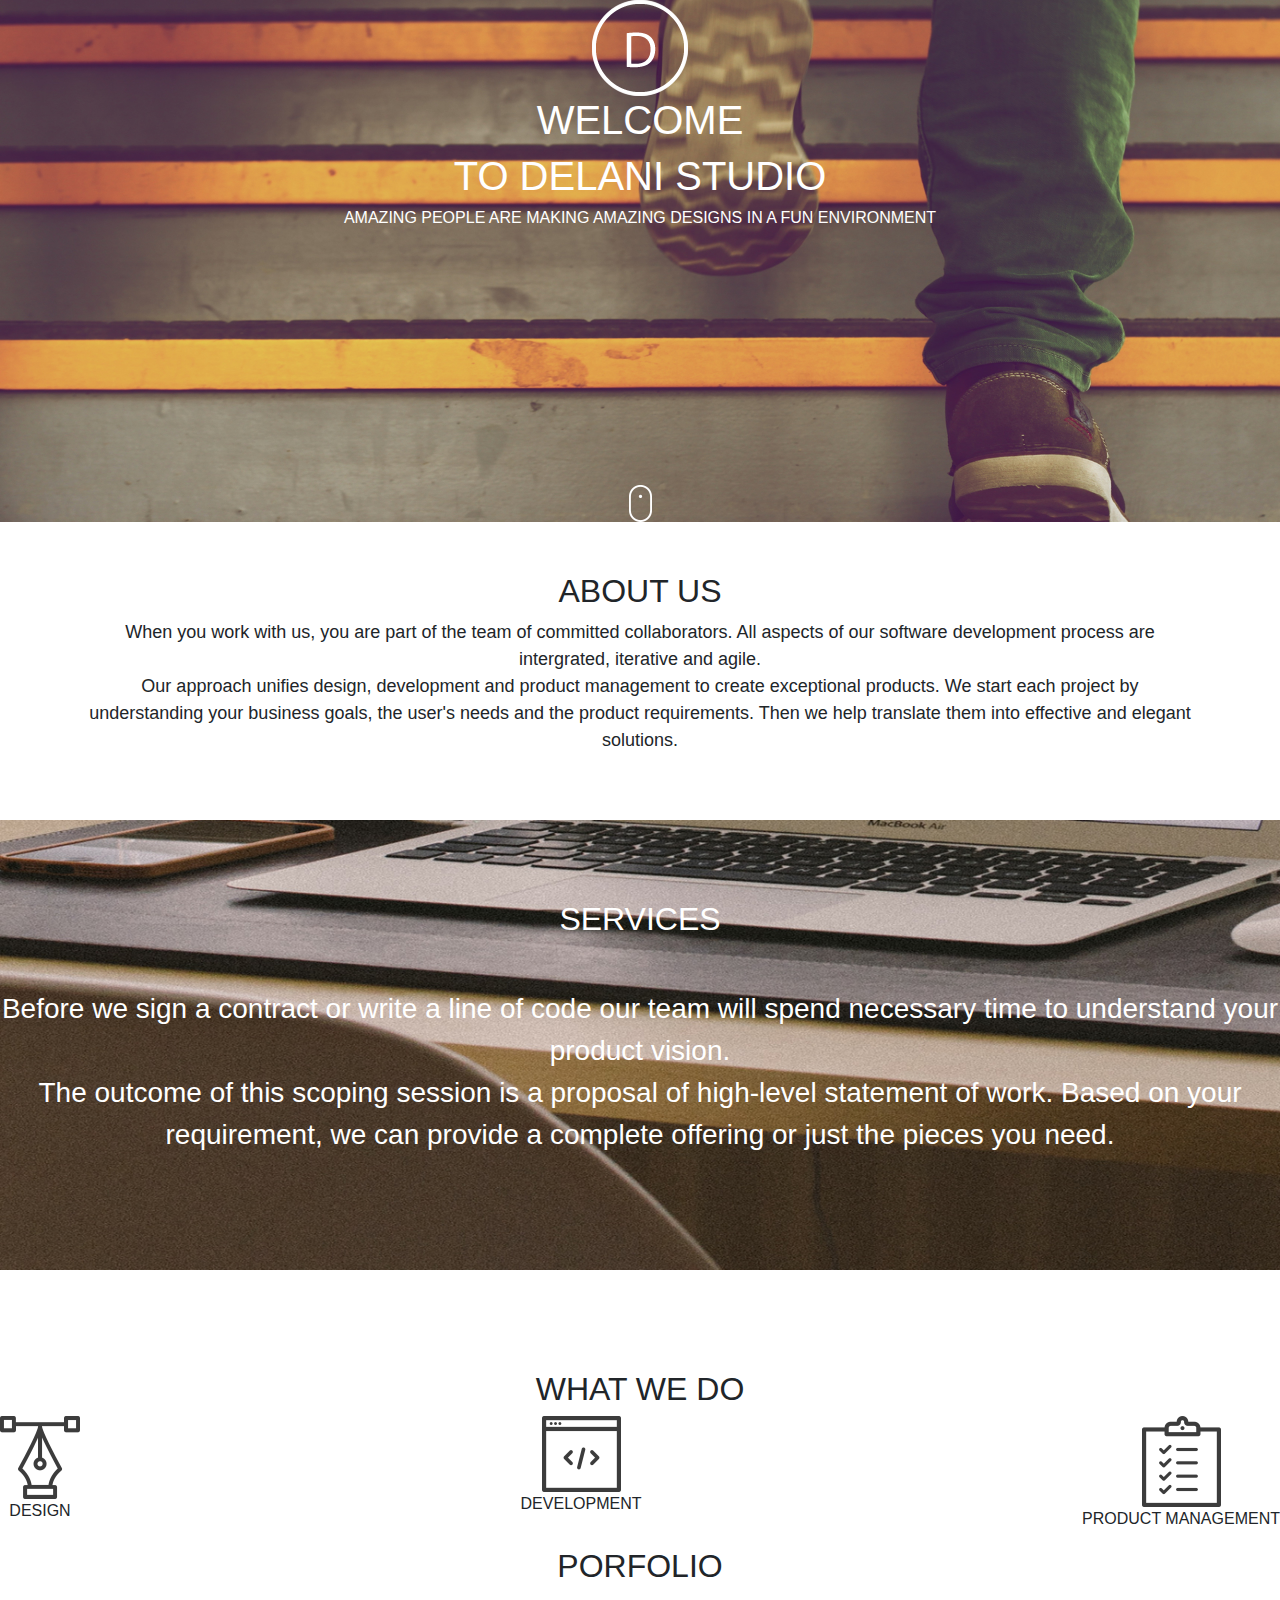
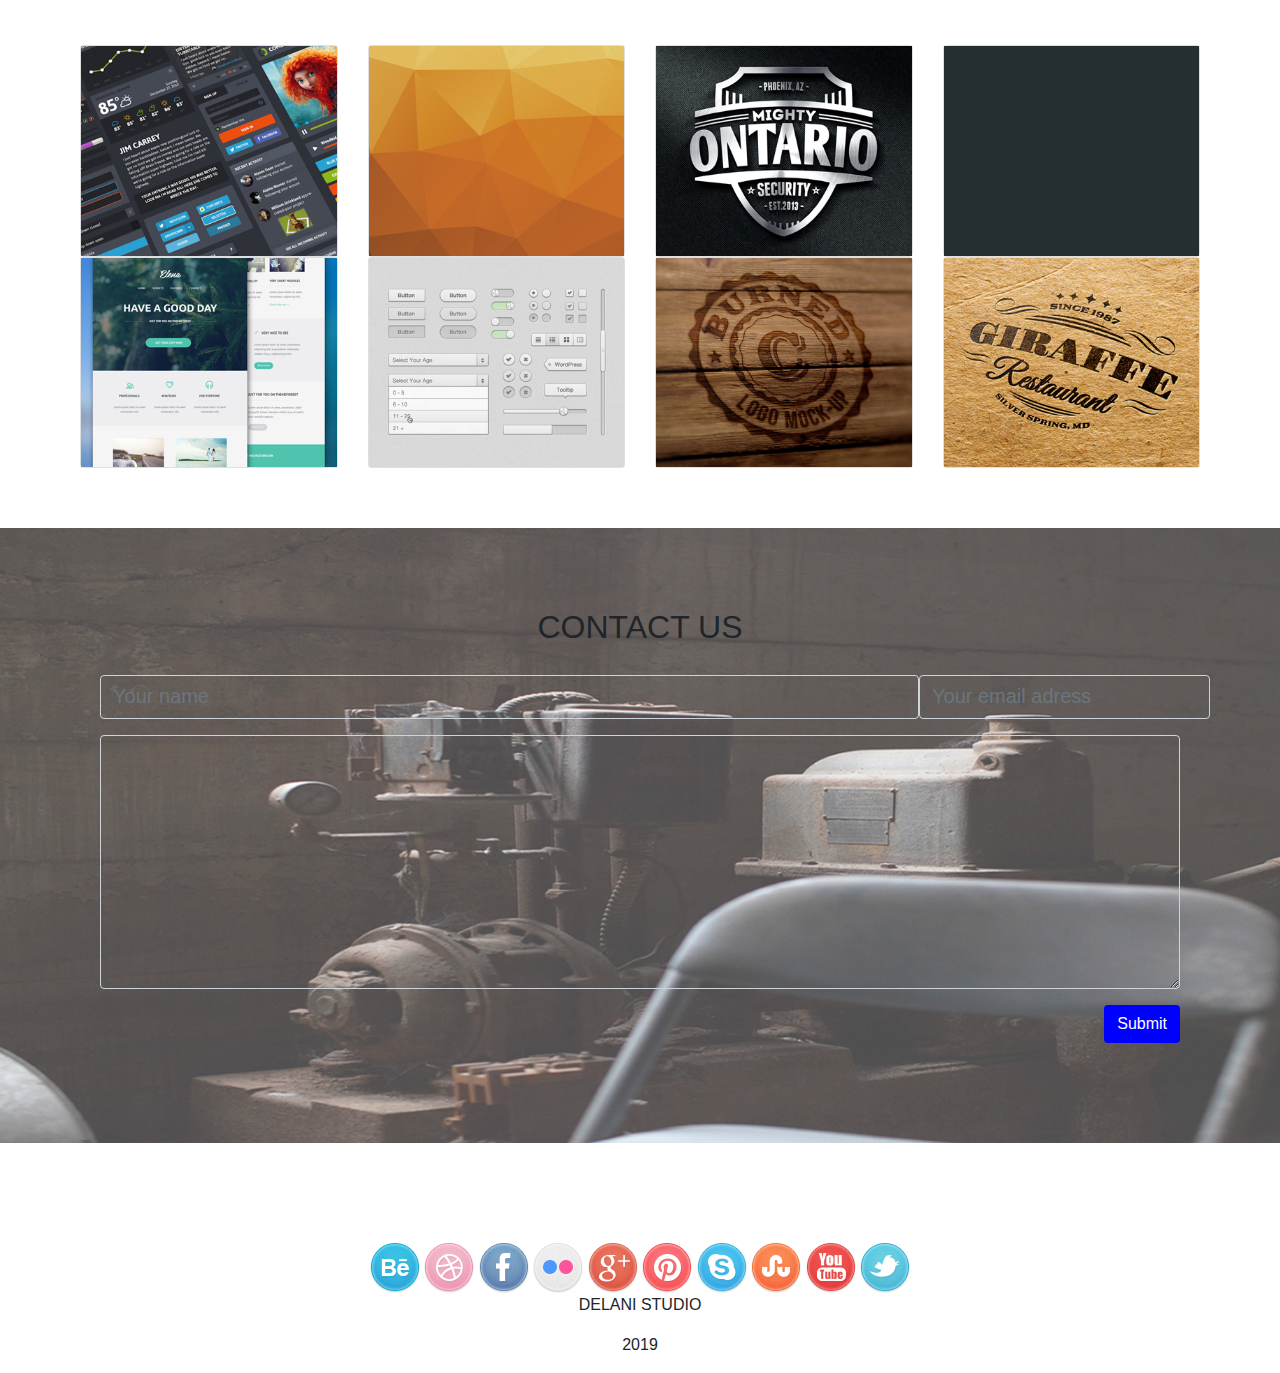
<file: index.html>
<!DOCTYPE html>
<html lang="en">
<head>
    <meta charset="UTF-8">
    <meta name="viewport" content="width=device-width, initial-scale=1.0">
    <meta http-equiv="X-UA-Compatible" content="ie=edge">
    <link href="./css/bootstrap.css" rel="stylesheet">
    <link href="./css/styles.css" rel="stylesheet">
    <link href="./js/jquery-3.4.1.js">
    <link href="js/scripts.js">
    <title>DELANI-STUDIO</title>
</head>
<body>
        <!-- <div class="container"> -->
                <!-- <img src="./images/logo/logo.png" alt="feet background" width="100%"> -->
                <div class="logo">
                  <img src="./images/logo/logo.png" alt="logo">
                  <h1>
                    WELCOME
                  </h1>
                  <h1>
                    TO DELANI STUDIO
                  </h1>
                  <h6>
                    AMAZING PEOPLE ARE MAKING AMAZING DESIGNS IN A FUN ENVIRONMENT
                  </h6>
                <div id="mouse">
                  <img src="./images/mouse_click.png" alt="mouse-click">
                </div>
              </div>
              <div class="about container">
                  <center>
                    <h2>
                      ABOUT US
                    </h2>
                    <p>
                      When you work with us, you are part of the team of committed collaborators.
                      All aspects of our software development process are intergrated, iterative and agile.<br>Our approach unifies design, development and
                      product management to create exceptional products.
                      We start each project by understanding your business goals,
                      the user's needs and the product requirements.
                      Then we help translate them into effective and elegant solutions.
                   </p>
                  </div>
                </center>
                 <!-- <img src="./images/backgrounds/s_image.jpg" alt="services background"width="100%"> -->
          <div class="service">
          <h2>
          <center>SERVICES</center>
         </h2>
         <br>
         <p>
        Before we sign a contract or write a line of code our team will spend necessary
        time to understand your product vision.
        <br>
        The outcome of this scoping session is a proposal of high-level statement of work.
        Based on your requirement, we can provide a complete offering or just the pieces
        you need.
        </p>
       </div>   
                
          <div class="what-we-do">
                <h2>
                  WHAT WE DO
                </h2>
                 <div id="flexer">
                    <div id="design">
                        <img class="img1" src="./images/services_icons/design_icon.png" alt="design">
                        <p>
                          DESIGN
                        </p>
                      <div class="hidden">
                          <div class="showing">
                            <p id="part1">
                              Our design practice offers a full range of services including branding strategy,interaction and visual design and user experience testing. Throughout your project, our designers create and implement visual designs and workflows solicit user feedback, and work with you to make sure what gets built is what is needed.
                            </p>
                          </div>
                      </div>
                    </div>
          
                    <div id="design">
                      <img src="./images/services_icons/dev_icon.png" alt="development">
                      <p>
                        DEVELOPMENT
                      </p>
                      <div class="hidden">
                          <div class="showing">
                            <p id="part2">
                              All engineers are fluent in the latest enterprise, mobile and web development technologies. They collaborate with your team to write, test, and improve code on a daily basis, using proven practices such as test-driven development and pair programming.
                            </p>
                          </div>
                        </div>
                    </div>
                    <div id="design">
                      <img src="./images/services_icons/product_icon.png" alt="product">
                      <p>
                        PRODUCT MANAGEMENT
                      </p>
                      <div class="hidden">
                          <div class="showing">
                            <p id="part3">
                              Planning and development is iterative. Because we are constantly coding and testing, the products we build are always ready to go live.This iterative process allows for changes as business requirements evolve.
                            </p>
                          </div>
                      </div>
          
                    </div>
                  </div>
            </div>
       
    
            <h2>
                PORFOLIO
              </h2>
              <center>
              <div class="portfolio container">
        
                <div class="row">
        
                <div class="col-md-3">
                  <div class="view overlay card">
                      <img src="./images/portfolio/work1.jpg" alt="kwanza">
                      <div class="A">
                        <p>
                          PROJECT 1
                        </p>
                      </div>
                  </div>
                </div>
                  <div class="col-md-3">
                    <div class="view overlay card">
                        <img src="./images/portfolio/work2.jpg" alt="pili">
                        <div class="A"
                          <p>
                            PROJECT 2
                          </p>
                        </div>
                    </div>
                  </div>
                <div class="col-md-3">
                  <div class="view overlay card">
                    <img src="./images/portfolio/work3.jpg" alt="tatu">
                    <div class="A">
                      <p>
                        PROJECT 3
                      </p>
                    </div>
                  </div>
                </div>
                  <div class="col-md-3">
                    <div class="view overlay card">
                      <img src="./images/portfolio/work4.jpg" alt="nne">
                      <div class="A">
                        <p>
                          PROJECT 4
                        </p>
                      </div>
                    </div>
                  </div>
                  <div class="col-md-3">
                    <div class="view overlay card">
                      <img src="./images/portfolio/work5.jpg" alt="tano">
                      <div class="A">
                        <p>
                          PROJECT 5
                        </p>
                      </div>
                    </div>
                  </div>
                  <div class="col-md-3">
                    <div class="view overlay card">
                      <img src="./images/portfolio/work6.jpg" alt="sita">
                      <div class="A">
                        <p>
                          PROJECT 6
                        </p>
                      </div>
                    </div>
                  </div>
                  <div class="col-md-3">
                    <div class="view overlay card">
                      <img src="./images/portfolio/work7.jpg" alt="saba">
                      <div class="A">
                        <p>
                          PROJECT 7
                        </p>
                      </div>
                    </div>
                  </div>
                <div class="col-md-3">
                  <div class="view overlay card">
                  <img src="./images/portfolio/work8.jpg" alt="nane">
                  <div class="A">
                    <p>
                      PROJECT 8
                    </p>
                  </div>
                  </div>
                </div>
                </div>
              </div> 
            </center>      
        
            <div class="contact-form">
              <h2>
                CONTACT US
              </h2>
              <form class="forms" action="index.html" method="post">
                <div class="row">
                  <div class="col">
                    <div class="form-group">
                      <input id="name" type="text" class="form-control" value="" placeholder="Your name">
                    </div>
                  </div>
                  <div class="row">
                    <div class="form-group">
                      <input id="email" type="email" class="form-control" value="" placeholder="Your email adress">
                    </div>
                  </div>
                </div>
                <div class="form-group">
                  <textarea id="message" name="name" rows="8" cols="80" class="form-control" placeholder="Write your message here" type="text">
                  </textarea>
                </div>
                <div class="text-right">
                  <input type="submit" placeholder="submit" class="btn" id="button-color">
                  <!-- <button onclick="event" id="button-color" class="btn">
                    Submit
                  </button> -->
                </div>
              </form>
            </div>
            <div class="test">
            </div>
            <div id="output">
              <!-- <p>
                <span class="name"></span>we have received your message. Thank you fro reaching out to us.
              </p> -->
            </div>
            <footer>
              <img src="./images/social_icons/behance.png" alt="icon">
              <img src="./images/social_icons/dribble.png" alt="icon">
              <img src="./images/social_icons/facebook.png" alt="icon">
              <img src="./images/social_icons/flickr.png" alt="icon">
              <img src="./images/social_icons/g_plus.png" alt="icon">
              <img src="./images/social_icons/pinterest.png" alt="icon">
              <img src="./images/social_icons/skype.png" alt="icon">
              <img src="./images/social_icons/stumble_upon.png" alt="icon">
              <img src="./images/social_icons/you_tube.png" alt="icon">
              <img src="./images/social_icons/twitter.png" alt="icon">
      
              <p>
                DELANI STUDIO
              </p>
              <p>
                2019
              </p>
            </footer>
          </div>
        <script src="https://code.jquery.com/jquery-3.4.1.js"></script>
        <script src="js/scripts.js"></script>
      
</body>
</html>
</file>
<file: css/styles.css>
*{
    margin: 0;
  }
  .logo{
    text-align: center;
    background-image: url("../images/backgrounds/h_img.jpg");
    background-size: cover;
    color: white;
    background-repeat: no-repeat;
    background-position: fixed;
    
  }
  #mouse{
    padding-top: 250px;
  }
  .about{
    text-align: center;
    padding-top: 50px;
    padding-bottom: 50px;
    font-size: 18px;
  }
/* .service {
  text-align: center;
  margin-top: -300px;
  color: white;
  padding-bottom: 100px;
} */
.service{
    background-image: url("../images/backgrounds/s_image.jpg");
    text-align: center;
    background-size: cover;
    color: white;
    padding-top:80px;
    padding-bottom:100px;
    position: relative;
    height: 50vh;
    font-size: 28px;
}

.what-we-do{
    text-align: center;
   }
   .what-we-do > #flexer > img{
     display: flex;
     margin-right: 30vw;
     /* text-align: center; */
   
   }
   .what-we-do > h2{
     text-align: center;
     padding-top: 100px;
   }
   .hidden{
     text-align:center
   }
   #design{
     cursor:pointer;
   }
   #development{
      cursor:pointer;
   }
   #product{
     cursor:pointer;
   }
  
   #flexer{
     display: flex;
     flex-direction: row;
     justify-content: space-between;
   }
   .portfolio{
    padding: 10px;
    margin: 50px;
    text-align: center center;
  }
  h2{
    text-align: center;
  }

.contact-form{
  background-image:url("../images/backgrounds/c_image.jpg");
  background-position: center;
  background-repeat: no-repeat;
  background-size: cover;
  padding: 80px;
}

#name, #email, #message{
  background-color: transparent;
  font-size: 20px;
  color: white;
}
#button-color{
  background-color: blue;
  color: white;
}
input[type="text"],input[type="email"],textarea[type="text"]{
  /* background: transparent; */
  outline: none;
  background-color: white;
}
footer{
  text-align: center;
  margin-top: 100px;
}
.view:hover .A{
  opacity: 1;
}
.A{
  position: absolute;
  top: 50%;
  left: 50%;
  transform: translate(-50%, -50%);
  color: rgb(26, 24, 24);
  background-color: rgba(247,248,249,0.7);
  width: 100%;
  height: 100%;
  opacity: 0;
  text-align: center;
}
form{
  padding: 20px;
}
</file>
